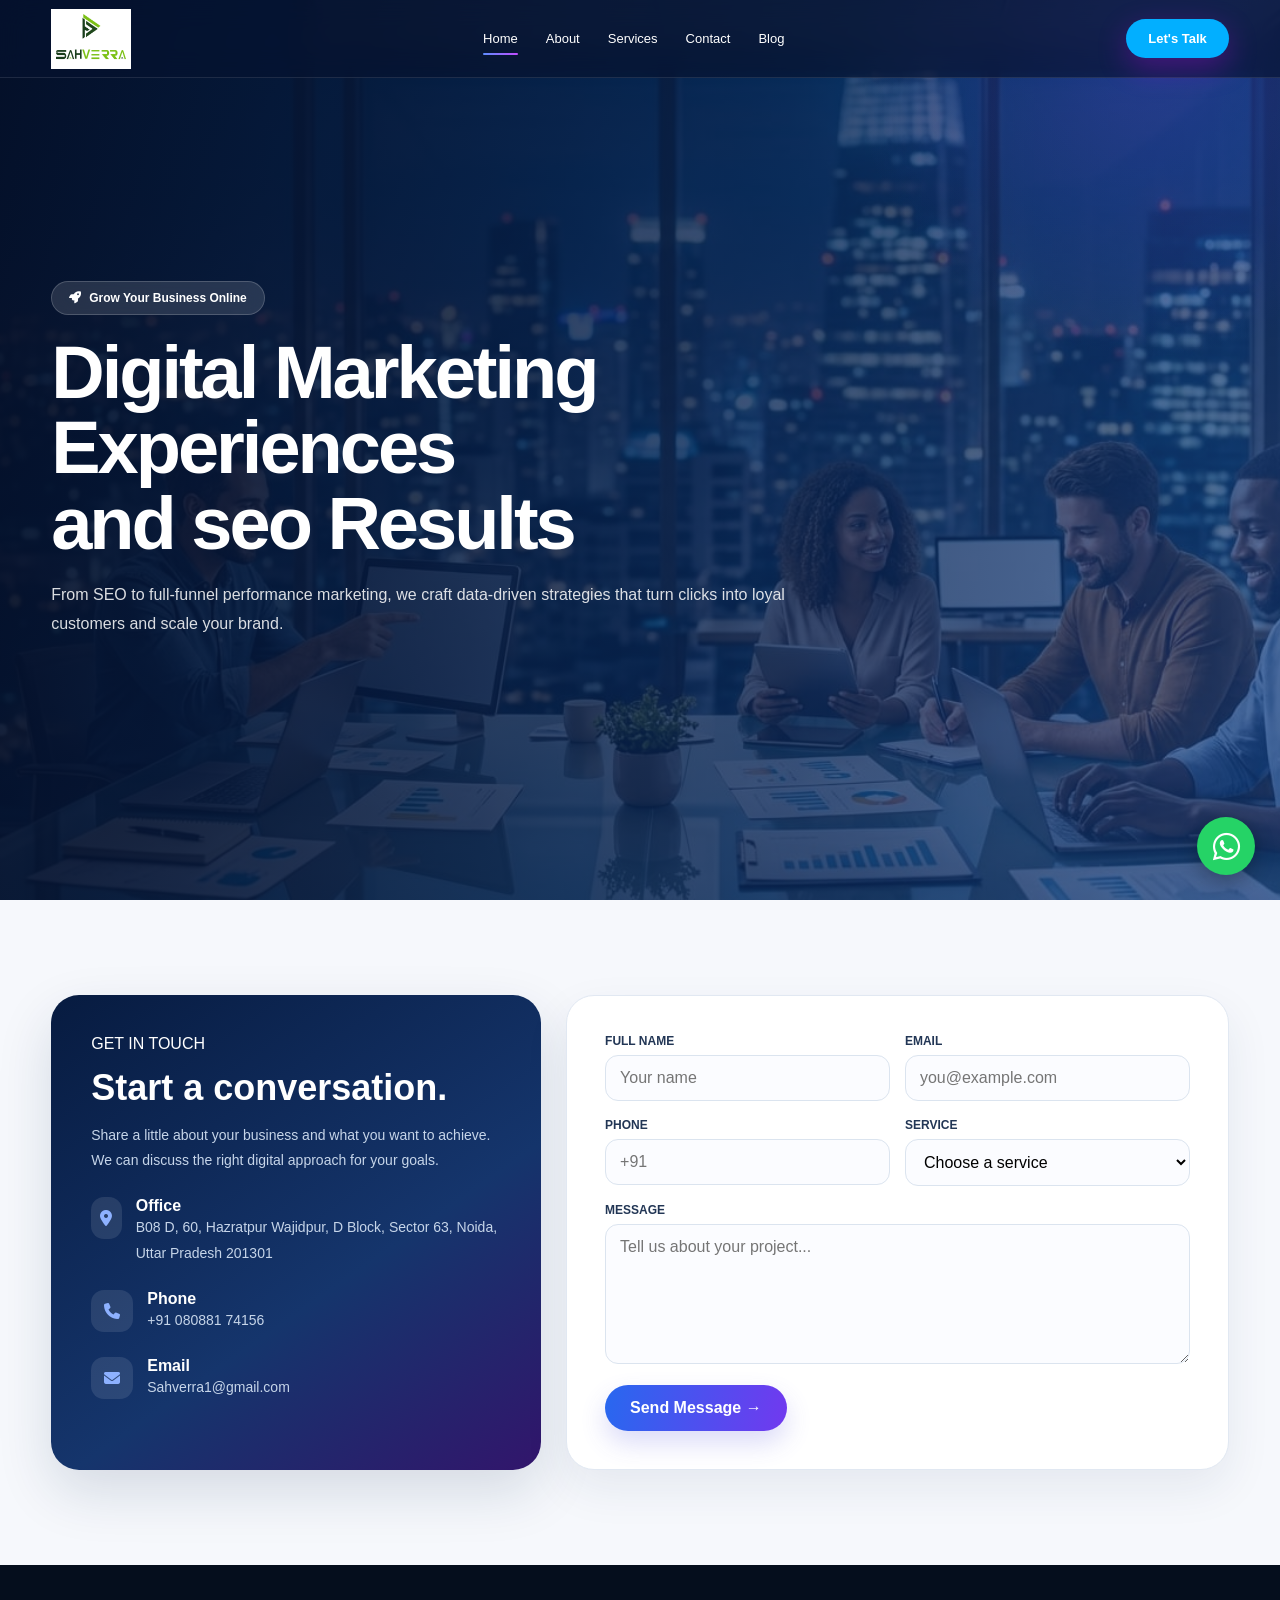
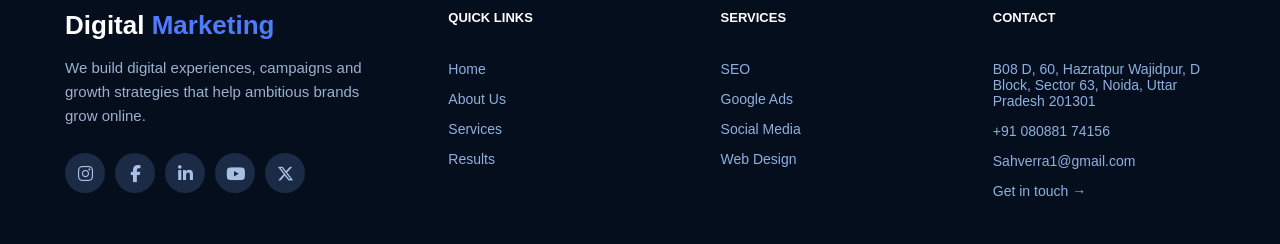
<file: contact-us.html>
<!DOCTYPE html>
 <html lang="en">
 <head>
    <meta charset="UTF-8">
    <meta name="viewport" content="width=device-width, initial-scale=1.0">
    <title>Digital Marketing Services</title>
    <link rel="stylesheet"
          href="https://cdnjs.cloudflare.com/ajax/libs/font-awesome/6.5.2/css/all.min.css">
      

<link rel="stylesheet" href="style.css">
   
 </head>


 <body>
   <header class="header">

    <div class="header-container">

        <!-- Logo -->
        <a href="#" class="logo">
            <img src="images/logo.png" alt="Digital Marketing Logo">
        </a>

        <!-- Navigation -->
        <nav class="navigation">

            <a href="index.html" class="active">Home</a>
            <a href="about.html">About</a>
            <a href="service.html">Services</a>
            <a href="contact.html">Contact</a>
            <a href="blog.html">Blog</a>
          

        </nav>

        <!-- CTA -->
        <a href="#" class="header-btn">
            Let's Talk
        </a>

        <!-- Mobile Menu -->
        <button class="menu-btn" aria-label="Open Menu">
            ☰
        </button>

    </div>

</header>

<div class="mobile-menu" id="mobileMenu" aria-hidden="true">
  <div class="mobile-menu-inner">
    <button class="mobile-close" type="button" aria-label="Close Menu">×</button>
    <a href="index.html">Home</a>
    <a href="about.html">About</a>
    <a href="service.html">Services</a>
    <a href="contact-us.html">Contact</a>
    <a href="#contact" class="mobile-cta">Let's Talk →</a>
  </div>
</div>
    
    <body>

 <section class="hero">

    <div class="hero-container">

        <div class="hero-content">

            <!-- Badge -->
            <div class="badge">
                <i class="fa-solid fa-rocket"></i>
                Grow Your Business Online
            </div>

            <!-- Heading -->
            <h1>
                 Digital Marketing<br>
                Experiences <br>
                and seo Results
            </h1>

            <!-- Description -->
            <p>
                From SEO to full-funnel performance marketing, we craft
                data-driven strategies that turn clicks into loyal customers
                and scale your brand.
            </p>

            <!-- Buttons -->
            <!-- <div class="hero-buttons">

                <a href="#" class="btn btn-primary">
                    Get Started
                    <i class="fa-solid fa-arrow-right"></i>
                </a>

                <a href="#" class="btn btn-secondary">
                    Explore Services
                </a>

            </div> -->

            <!-- Statistics -->


        </div>

    </div>

</section>


<section class="contact-page">
    <div class="container contact-grid">
<div class="contact-info">
    <span class="section-label">GET IN TOUCH</span>
    <h2>Start a conversation.</h2><p>Share a little about your business and what you want to achieve. We can discuss the right digital approach for your goals.</p>
<div class="contact-item">
    <i class="fa-solid fa-location-dot"></i>
    <div><strong>Office</strong>
        <p>B08 D, 60, Hazratpur Wajidpur, D Block, Sector 63, Noida, Uttar Pradesh 201301</p>
    </div>
</div>
<div class="contact-item">
    <i class="fa-solid fa-phone">

    </i><div><strong>Phone</strong>
        <p>+91 080881 74156</p>
    </div>
</div>
<div class="contact-item">
    <i class="fa-solid fa-envelope"></i>
    <div><strong>Email</strong>
        <p>Sahverra1@gmail.com</p>
    </div>
</div>
</div>
<form class="contact-form" onsubmit="event.preventDefault();alert('Thank you! Your message has been received.');">
<div class="form-row"><div class="field">
    <label>FULL NAME</label>
    <input type="text" placeholder="Your name" required></div>
    <div class="field">
        <label>EMAIL</label>
        <input type="email" placeholder="you@example.com" required></div>
    </div>
<div class="form-row">
    <div class="field">
        <label>PHONE</label>
        <input type="tel" placeholder="+91">
    </div>
    <div class="field">
        <label>SERVICE</label>
        <select>
            <option>Choose a service</option>
            <option>SEO</option>
            <option>Google Ads</option>
            <option>Social Media</option>
            <option>Website Design</option>
            <option>Branding</option>
        </select>
    </div>
</div>
<div class="field">
    <label>MESSAGE</label>
    <textarea placeholder="Tell us about your project..."></textarea>
</div>
<button class="submit-btn" type="submit">Send Message →</button>
</form>
</div>
</section>

<footer class="footer">

    <div class="footer-box">

        <!-- About -->
        <div class="footer-about">
            <h2>Digital <span>Marketing</span></h2>

            <p>
                We build digital experiences, campaigns and
                growth strategies that help ambitious brands
                grow online.
            </p>

            <!-- Social Icons -->
            <div class="social-icons">

                <a href="https://instagram.com/" target="_blank">
                    <i class="fab fa-instagram"></i>
                </a>

                <a href="https://facebook.com/" target="_blank">
                    <i class="fab fa-facebook-f"></i>
                </a>

                <a href="https://linkedin.com/" target="_blank">
                    <i class="fab fa-linkedin-in"></i>
                </a>

                <a href="#" target="_blank">
                    <i class="fab fa-youtube"></i>
                </a>

                <a href="#" target="_blank">
                    <i class="fab fa-x-twitter"></i>
                </a>

            </div>
        </div>


        <!-- Quick Links -->
        <div class="footer-links">
            <h3>QUICK LINKS</h3>

            <a href="index.html">Home</a>
            <a href="about.html">About Us</a>
            <a href="service.html">Services</a>
            <a href="results.html">Results</a>
        </div>


        <!-- Services -->
        <div class="footer-links">
            <h3>SERVICES</h3>

            <a href="service.html">SEO</a>
            <a href="service.html">Google Ads</a>
            <a href="service.html">Social Media</a>
            <a href="service.html">Web Design</a>
        </div>


        <!-- Contact -->
        <div class="footer-contact">
            <h3>CONTACT</h3>

            <p>B08 D, 60, Hazratpur Wajidpur, D Block, Sector 63, Noida, Uttar Pradesh 201301</p>
            <p>+91 080881 74156</p>
            <p>Sahverra1@gmail.com</p>

            <a href="contact-us.html">Get in touch →</a>
        </div>

    </div>

</footer>


<!-- Floating WhatsApp -->
<a 
  href="https://wa.me/919999999999?text=Hello%20I%20want%20to%20know%20more%20about%20your%20services."
  class="whatsapp-btn"
  target="_blank"
  rel="noopener"
>
    <i class="fab fa-whatsapp"></i>
</a>


<script>

</script>
</body>
</html>
</file>
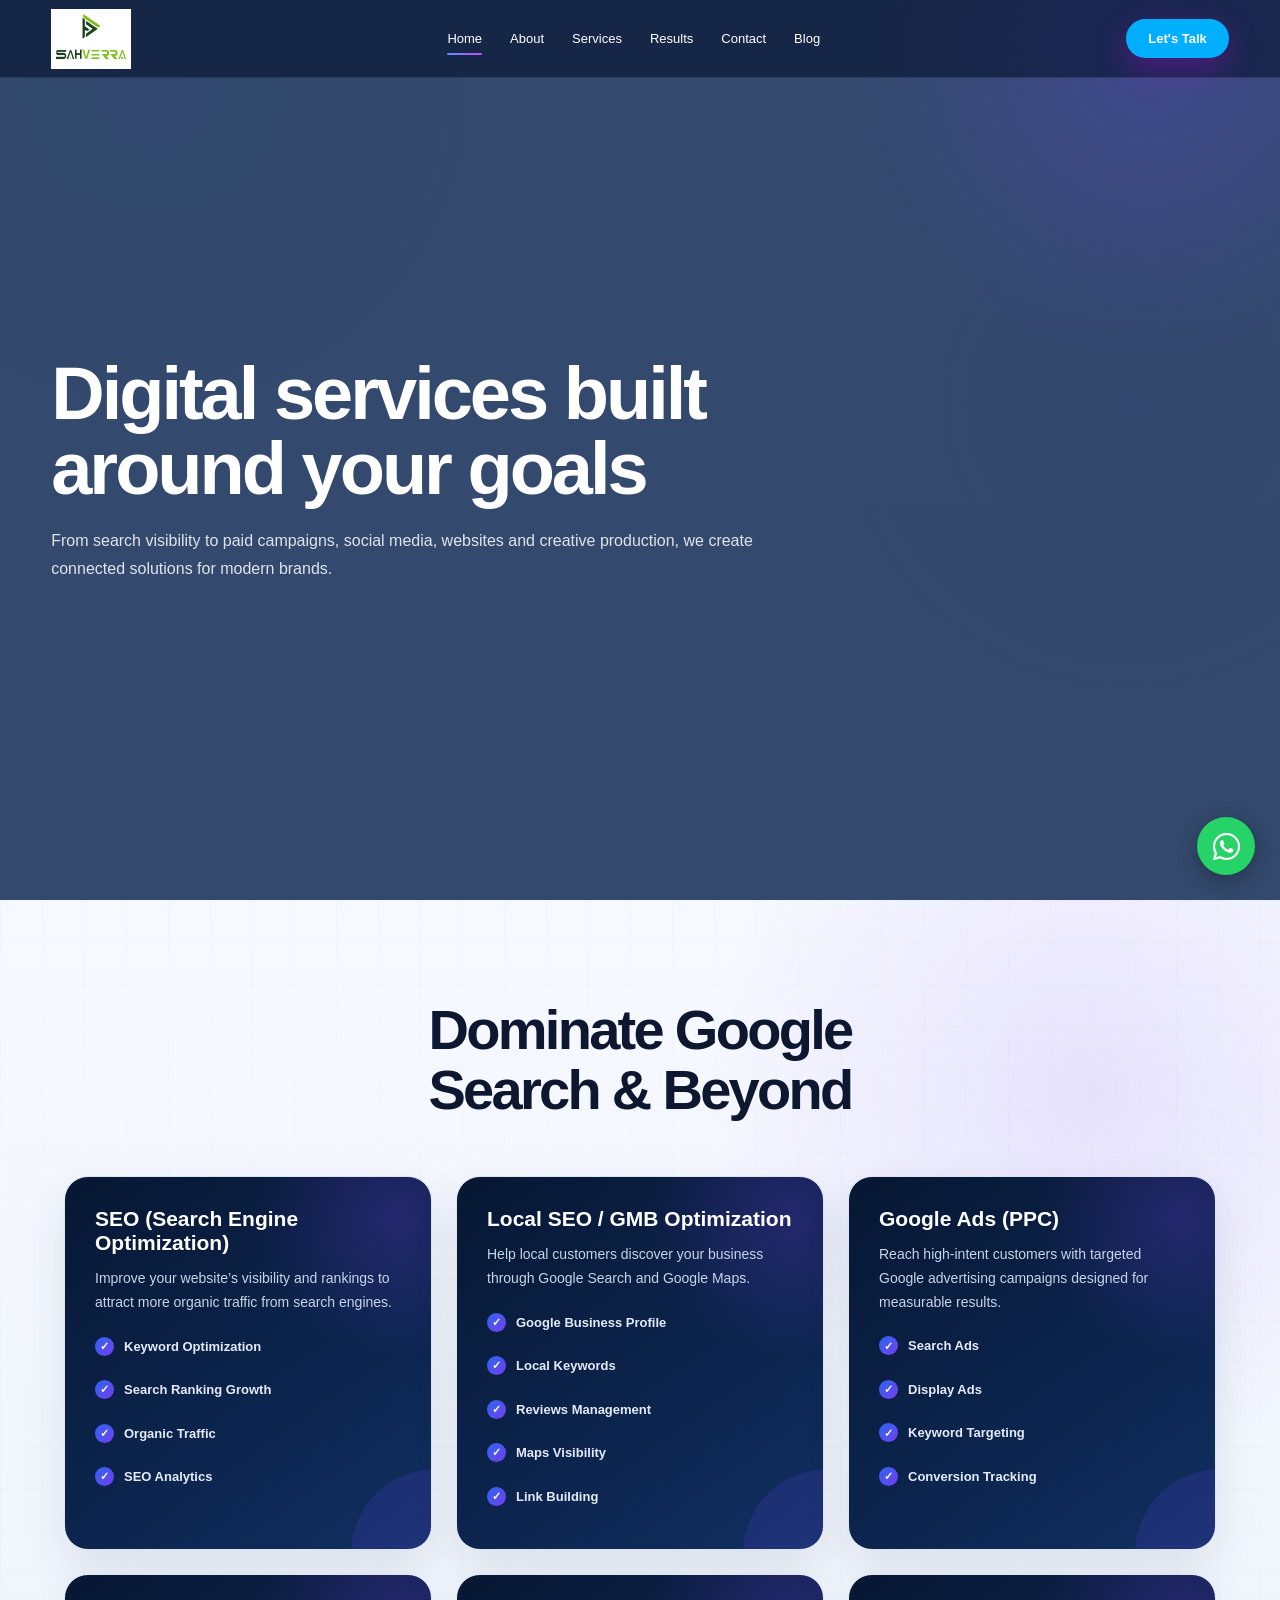
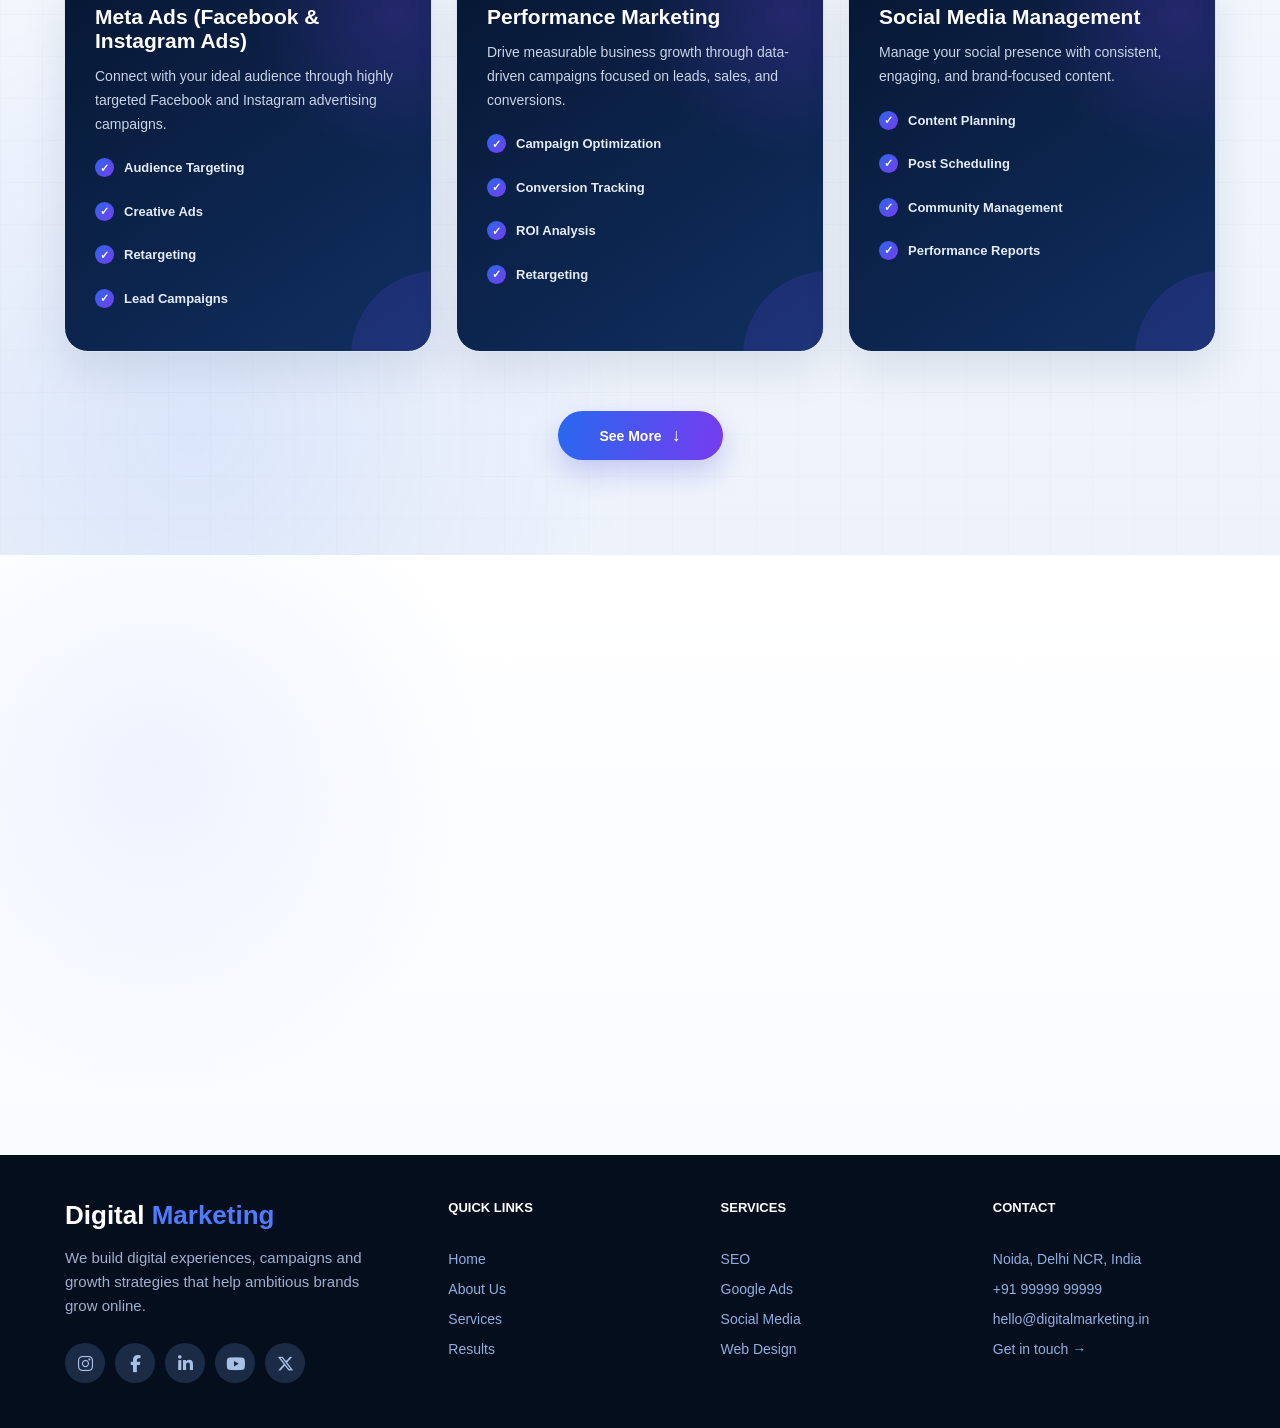
<file: service.html>
<!DOCTYPE html>
 <html lang="en">
 <head>
    <meta charset="UTF-8">
    <meta name="viewport" content="width=device-width, initial-scale=1.0">
    <title>Digital Marketing Services</title>
     <link rel="stylesheet"
          href="https://cdnjs.cloudflare.com/ajax/libs/font-awesome/6.5.2/css/all.min.css">

<link rel="stylesheet"href="style.css">
    <style>

.services-container{
    max-width:1200px;
    margin:auto;
}

.services h1{
    color:#0d1730;
    font-size:56px;
    line-height:1.08;
    letter-spacing:-2.7px;
    font-weight:800;
    text-align:center;
    margin-bottom:55px;
}

/* GRID */
.box-items{
    display:grid;
    grid-template-columns:repeat(3,1fr);
    gap:24px;
    margin-bottom:24px;
}

/* CARD */
.box-item{
    min-height:340px;
    padding:30px;
    border:1px solid #dce5f1;
    border-radius:24px;

    background:
        radial-gradient(circle at 90% 10%, rgba(123,63,242,.22), transparent 30%),
        linear-gradient(145deg,#071733,#102f61);

    color:#fff;
    box-shadow:0 18px 45px rgba(11,35,72,.10);

    position:relative;
    overflow:hidden;

    transition:
        transform .35s ease,
        box-shadow .35s ease,
        border-color .35s ease;
}

.box-item::before{
    content:"";
    position:absolute;
    width:170px;
    height:170px;
    right:-90px;
    bottom:-90px;
    border-radius:50%;
    background:rgba(108,77,255,.15);
    transition:.45s ease;
}

.box-item:hover{
    transform:translateY(-10px);
    box-shadow:0 25px 55px rgba(11,35,72,.20);
    border-color:#557bef;
}

.box-item:hover::before{
    transform:scale(1.35);
}

.box-item h2{
    position:relative;
    z-index:2;
    font-size:21px;
    margin-bottom:12px;
    color:#fff;
}

.box-item > p{
    position:relative;
    z-index:2;
    color:#c8d4e7;
    font-size:14px;
    line-height:1.7;
    margin-bottom:22px;
}

/* FEATURES */
.features{
    position:relative;
    z-index:2;
    list-style:none;
    padding:0;
    margin:0;
}

.features li{
    display:flex;
    align-items:flex-start;
    gap:10px;
    color:#e4ebf7;
    font-size:13px;
    line-height:1.5;
    margin-bottom:13px;
}

.check{
    width:19px;
    height:19px;
    min-width:19px;
    display:inline-flex;
    align-items:center;
    justify-content:center;
    border-radius:50%;
    background:linear-gradient(135deg,#2868ef,#783cf0);
    color:#fff;
    font-size:11px;
    font-weight:700;
}

/* HIDDEN CARDS */
.more-cards{
    max-height:0;
    opacity:0;
    overflow:hidden;
    margin:0;
    transform:translateY(-20px);

    transition:
        max-height .8s ease,
        opacity .5s ease,
        transform .6s ease,
        margin .6s ease;
}

.more-cards.show{
    max-height:1800px;
    opacity:1;
    transform:translateY(0);
    margin-bottom:24px;
}

/* BUTTON */
.see-more-wrap{
    display:flex;
    justify-content:center;
    margin-top:35px;
}

.see-more-btn{
    min-width:165px;
    padding:14px 22px;

    border:none;
    border-radius:50px;

    color:#fff;
    background:linear-gradient(100deg,#2868ef,#773cf0);

    font-size:14px;
    font-weight:700;
    cursor:pointer;

    box-shadow:0 12px 28px rgba(70,76,225,.25);

    display:inline-flex;
    align-items:center;
    justify-content:center;
    gap:10px;

    transition:
        transform .25s ease,
        box-shadow .25s ease;
}

.see-more-btn:hover{
    transform:translateY(-3px);
    box-shadow:0 17px 35px rgba(70,76,225,.32);
}

.arrow{
    font-size:18px;
    transition:transform .35s ease;
}

.see-more-btn.active .arrow{
    transform:rotate(180deg);
}


/* RESPONSIVE */
@media(max-width:950px){

    .services{
        padding:65px 4%;
    }

    .services h1{
        font-size:46px;
    }

    .box-items{
        grid-template-columns:repeat(2,1fr);
        gap:18px;
    }

    .box-item{
        min-height:320px;
        padding:25px;
    }
}


@media(max-width:650px){

    .services{
        padding:55px 18px;
    }

    .services h1{
        font-size:37px;
        letter-spacing:-1.5px;
        margin-bottom:35px;
    }

    .box-items{
        grid-template-columns:1fr;
        gap:18px;
    }

    .box-item{
        min-height:auto;
        padding:25px;
    }

    .box-item h2{
        font-size:19px;
    }

    .box-item > p{
        font-size:13px;
    }

    .features li{
        font-size:12px;
    }

    .see-more-btn{
        width:100%;
        max-width:280px;
    }
}
</style>

 </head>
 <body>
   <header class="header">

    <div class="header-container">

        <!-- Logo -->
        <a href="#" class="logo">
            <img src="images/logo.png" alt="Digital Marketing Logo">
        </a>

        <!-- Navigation -->
        <nav class="navigation">

            <a href="index.html" class="active">Home</a>
            <a href="about.html">About</a>
            <a href="service.html">Services</a>
            <a href="result.html">Results</a>
            <a href="contact-us.html">Contact</a>
            <a href="">Blog</a>
          

        </nav>

        <!-- CTA -->
        <a href="#" class="header-btn">
            Let's Talk
        </a>

        <!-- Mobile Menu -->
        <button class="menu-btn" aria-label="Open Menu">
            ☰
        </button>

    </div>

</header>

<div class="mobile-menu" id="mobileMenu" aria-hidden="true">
  <div class="mobile-menu-inner">
    <button class="mobile-close" type="button" aria-label="Close Menu">×</button>
    <a href="new.html">Home</a>
    <a href="about.html">About</a>
    <a href="service.html">Services</a>
    <a href="contact-us.html">Contact</a>
    <a href="#contact" class="mobile-cta">Let's Talk →</a>
  </div>
</div>

   
    <section class="hero" style="background-image: url(''); background-color: rgba(7,33,77,.82); ;">

    <div class="hero-container">

        <div class="hero-content">

            <!-- Badge -->
            

            <!-- Heading -->
            <h1>
                 Digital services built<br>
                
                around your goals
            </h1>

            <!-- Description -->
            <p>
                From search visibility to paid campaigns, social media, 
                websites and creative production, we create connected solutions for modern brands.
            </p>

            <!-- Buttons -->
            <!-- <div class="hero-buttons">

                <a href="#" class="btn btn-primary">
                    Get Started
                    <i class="fa-solid fa-arrow-right"></i>
                </a>

                <a href="#" class="btn btn-secondary">
                    Explore Services
                </a>

            </div> -->

            <!-- Statistics -->
            
            </div>

        </div>

    </div>
    </section>

<section class="services">
    <div class="services-container">

        <h1>Dominate Google<br>Search & Beyond</h1>

        <!-- FIRST 6 CARDS -->
        <div class="box-items">

            <article class="box-item">
                <h2>SEO (Search Engine Optimization)</h2>
                <p>Improve your website’s visibility and rankings to attract more organic traffic from search engines.</p>
                <ul class="features">
                    <li><span class="check">✓</span>Keyword Optimization</li>
                    <li><span class="check">✓</span>Search Ranking Growth</li>
                    <li><span class="check">✓</span>Organic Traffic</li>
                    <li><span class="check">✓</span>SEO Analytics</li>
                </ul>
            </article>

            <article class="box-item">
                <h2>Local SEO / GMB Optimization</h2>
                <p>Help local customers discover your business through Google Search and Google Maps.</p>
                <ul class="features">
                    <li><span class="check">✓</span>Google Business Profile</li>
                    <li><span class="check">✓</span>Local Keywords</li>
                    <li><span class="check">✓</span>Reviews Management</li>
                    <li><span class="check">✓</span>Maps Visibility</li>
                    <li><span class="check">✓</span>Link Building</li>
                </ul>
            </article>

            <article class="box-item">
                <h2>Google Ads (PPC)</h2>
                <p>Reach high-intent customers with targeted Google advertising campaigns designed for measurable results.</p>
                <ul class="features">
                    <li><span class="check">✓</span>Search Ads</li>
                    <li><span class="check">✓</span>Display Ads</li>
                    <li><span class="check">✓</span>Keyword Targeting</li>
                    <li><span class="check">✓</span>Conversion Tracking</li>
                </ul>
            </article>

            <article class="box-item">
                <h2>Meta Ads (Facebook & Instagram Ads)</h2>
                <p>Connect with your ideal audience through highly targeted Facebook and Instagram advertising campaigns.</p>
                <ul class="features">
                    <li><span class="check">✓</span>Audience Targeting</li>
                    <li><span class="check">✓</span>Creative Ads</li>
                    <li><span class="check">✓</span>Retargeting</li>
                    <li><span class="check">✓</span>Lead Campaigns</li>
                </ul>
            </article>

            <article class="box-item">
                <h2>Performance Marketing</h2>
                <p>Drive measurable business growth through data-driven campaigns focused on leads, sales, and conversions.</p>
                <ul class="features">
                    <li><span class="check">✓</span>Campaign Optimization</li>
                    <li><span class="check">✓</span>Conversion Tracking</li>
                    <li><span class="check">✓</span>ROI Analysis</li>
                    <li><span class="check">✓</span>Retargeting</li>
                </ul>
            </article>

            <article class="box-item">
                <h2>Social Media Management</h2>
                <p>Manage your social presence with consistent, engaging, and brand-focused content.</p>
                <ul class="features">
                    <li><span class="check">✓</span>Content Planning</li>
                    <li><span class="check">✓</span>Post Scheduling</li>
                    <li><span class="check">✓</span>Community Management</li>
                    <li><span class="check">✓</span>Performance Reports</li>
                </ul>
            </article>

        </div>


        <!-- HIDDEN 6 MORE CARDS -->
        <div class="box-items more-cards" id="moreCards">

            <article class="box-item">
                <h2>Content Marketing</h2>
                <p>Showcase products directly in Google search and connect high-intent shoppers with your store.</p>
                <ul class="features">
                    <li><span class="check">✓</span>Product feed optimization</li>
                    <li><span class="check">✓</span>Shopping campaign structure</li>
                    <li><span class="check">✓</span>ROAS-focused optimization</li>
                </ul>
            </article>

            <article class="box-item">
                <h2>Influencer Marketing</h2>
                <p>Partner with relevant influencers to introduce your brand to engaged and targeted audiences.</p>
                <ul class="features">
                    <li><span class="check">✓</span>Influencer Research</li>
                    <li><span class="check">✓</span>Campaign Planning</li>
                    <li><span class="check">✓</span>Creator Partnerships</li>
                    <li><span class="check">✓</span>Campaign Tracking</li>
                </ul>
            </article>

            <article class="box-item">
                <h2>Website Development</h2>
                <p>Develop fast, responsive, secure, and user-friendly websites built for modern businesses.</p>
                <ul class="features">
                    <li><span class="check">✓</span>Responsive Development</li>
                    <li><span class="check">✓</span>Clean Code</li>
                    <li><span class="check">✓</span>Fast Performance</li>
                    <li><span class="check">✓</span>SEO-Friendly Structure</li>
                </ul>
            </article>

            <article class="box-item">
                <h2>Website Design & Optimization</h2>
                <p>Design and optimize websites for better user experience, engagement, speed, and conversions.</p>
                <ul class="features">
                    <li><span class="check">✓</span>UI/UX Design</li>
                    <li><span class="check">✓</span>Mobile-Friendly Design</li>
                    <li><span class="check">✓</span>Speed Optimization</li>
                    <li><span class="check">✓</span>Conversion Optimization</li>
                </ul>
            </article>

            <article class="box-item">
                <h2>Video Production / Shoots</h2>
                <p>Transform raw footage into engaging, professional videos designed to capture attention.</p>
                <ul class="features">
                    <li><span class="check">✓</span>Professional Editing</li>
                    <li><span class="check">✓</span>Motion Graphics</li>
                    <li><span class="check">✓</span>Transitions & Effects</li>
                    <li><span class="check">✓</span>Audio Enhancement</li>
                </ul>
            </article>

            <article class="box-item">
                <h2>Reels & Short-Form Content</h2>
                <p>Create engaging short-form videos designed to increase reach, engagement, and social media growth.</p>
                <ul class="features">
                    <li><span class="check">✓</span>Instagram Reels</li>
                    <li><span class="check">✓</span>YouTube Shorts</li>
                    <li><span class="check">✓</span>Trend-Based Content</li>
                    <li><span class="check">✓</span>Viral-Style Creatives</li>
                </ul>
            </article>

        </div>


        <!-- SEE MORE BUTTON -->
        <div class="see-more-wrap">
            <button class="see-more-btn" id="seeMoreBtn">
                <span id="buttonText">See More</span>
                <span class="arrow" id="buttonArrow">↓</span>
            </button>
        </div>

    </div>
</section>

<section class="about-section">
    <div class="about-container">
        <div class="about-image">
        <img src="images/video.jpeg" alt="Digital marketing team working together">
    </div>
        <div class="about-content">
            <span class="badge">SAhVERRA Digital Marketing</span>
            <h1>Digital Marketing</h1>
            <p>In this modern and digital world, traditional billboards and newspaper ads are becoming obsolete. The new approach is related to spreading information about a company and its products on websites that use the Internet. Simply put, digital marketing refers to any marketing activity that falls under online marketing. And online marketing involves connecting an organization with a particular audience through an online environment. The Internet, in turn, is part of people’s everyday lives and allows them to spend a considerable amount of time there.
              SEO (Search Engine Optimization) – optimizing the site so that it appears in the search results when a user searches for keywords related to the company on search engines. 
            </p>
    
        </div>
    
    </div>
    
</section>
        


  

<!-- ================= MAIN FOOTER ================= -->

<footer class="footer">

    <div class="footer-box">

        <!-- About -->
        <div class="footer-about">
            <h2>Digital <span>Marketing</span></h2>

            <p>
                We build digital experiences, campaigns and
                growth strategies that help ambitious brands
                grow online.
            </p>

            <!-- Social Icons -->
            <div class="social-icons">

                <a href="https://instagram.com/" target="_blank">
                    <i class="fab fa-instagram"></i>
                </a>

                <a href="https://facebook.com/" target="_blank">
                    <i class="fab fa-facebook-f"></i>
                </a>

                <a href="https://linkedin.com/" target="_blank">
                    <i class="fab fa-linkedin-in"></i>
                </a>

                <a href="#" target="_blank">
                    <i class="fab fa-youtube"></i>
                </a>

                <a href="#" target="_blank">
                    <i class="fab fa-x-twitter"></i>
                </a>

            </div>
        </div>


        <!-- Quick Links -->
        <div class="footer-links">
            <h3>QUICK LINKS</h3>

            <a href="#">Home</a>
            <a href="#">About Us</a>
            <a href="#">Services</a>
            <a href="#">Results</a>
        </div>


        <!-- Services -->
        <div class="footer-links">
            <h3>SERVICES</h3>

            <a href="#">SEO</a>
            <a href="#">Google Ads</a>
            <a href="#">Social Media</a>
            <a href="#">Web Design</a>
        </div>


        <!-- Contact -->
        <div class="footer-contact">
            <h3>CONTACT</h3>

            <p>Noida, Delhi NCR, India</p>
            <p>+91 99999 99999</p>
            <p>hello@digitalmarketing.in</p>

            <a href="#">Get in touch →</a>
        </div>

    </div>

</footer>


<a 
  href="https://wa.me/919999999999?text=Hello%20I%20want%20to%20know%20more%20about%20your%20services."
  class="whatsapp-btn"
  target="_blank"
  rel="noopener"
>
    <i class="fab fa-whatsapp"></i>
</a>
<!-- ================= CHAT ================= -->



 </body>
 <script>
const seeMoreBtn = document.getElementById("seeMoreBtn");
const moreCards = document.getElementById("moreCards");
const buttonText = document.getElementById("buttonText");
const buttonArrow = document.getElementById("buttonArrow");

seeMoreBtn.addEventListener("click", () => {

    moreCards.classList.toggle("show");
    seeMoreBtn.classList.toggle("active");

    if (moreCards.classList.contains("show")) {

        buttonText.textContent = "See Less";
        buttonArrow.textContent = "↑";

    } else {

        buttonText.textContent = "See More";
        buttonArrow.textContent = "↓";

        document.querySelector(".services").scrollIntoView({
            behavior: "smooth",
            block: "start"
        });
    }
});
</script>
<script src="javascipt.js"></script>
</html>
</file>
<file: style.css>
/* @import url("https://fonts.googleapis.com/css2?family=Poppins:wght@300;400;500;600;700;800&display=swap");

:root{
  --navy:#071b40;
  --navy-2:#0b2858;
  --blue:#2767f4;
  --purple:#7b3ff2;
  --cyan:#35b9ff;
  --ink:#0e1a35;
  --muted:#637b9c;
  --line:#dce6f3;
  --soft:#f5f8ff;
  --white:#fff;
  --shadow:0 22px 55px rgba(11,39,79,.09);
  --radius:24px;
} */

*{margin:0;padding:0;box-sizing:border-box}
html{scroll-behavior:smooth}
body{
  font-family:"Poppins",Arial,sans-serif;
  background:#fff;
  color:var(--ink);
  overflow-x:hidden;
}
body.menu-open{overflow:hidden}
a{color:inherit}
img{max-width:100%}
button,input,select,textarea{font:inherit}

body::before{
  content:"";
  position:fixed;
  inset:0;
  pointer-events:none;
  z-index:-1;
  background:
    radial-gradient(circle at 12% 10%, rgba(50,105,255,.06), transparent 25%),
    radial-gradient(circle at 88% 45%, rgba(124,63,242,.05), transparent 26%);
}

/* ---------- COMMON ---------- */
.container,.header-container,.hero-container,.about-container,.process-container,.faq-container{
  width:min(1180px,92%);
  margin-inline:auto;
}
.btn,.cta,.header-btn,.visits-btn{
  transition:transform .25s ease,box-shadow .25s ease,background .25s ease;
}
.btn:hover,.cta:hover,.header-btn:hover,.visits-btn:hover{
  transform:translateY(-3px);
}
.reveal{
  opacity:0;
  transform:translateY(28px);
  transition:opacity .75s ease,transform .75s ease;
}
.reveal.show{opacity:1;transform:none}

/* ---------- HEADER ---------- */
.header{
  position:absolute;
  inset:0 0 auto;
  height:78px;
  z-index:1000;
  color:#fff;
  background:rgba(5,18,47,.62);
  backdrop-filter:blur(14px);
  border-bottom:1px solid rgba(255,255,255,.10);
}
.header-container{
  height:100%;
  display:flex;
  align-items:center;
  justify-content:space-between;
  gap:28px;
}
.logo{
  display:flex;
  align-items:center;
  text-decoration:none;
  font-size:22px;
  font-weight:800;
  letter-spacing:-.8px;
 
}
.logo img{
  padding:5px;
  width:80px;
  height:60px;
  background-color:#fff;
  margin-right:10px;
}
.navigation{
  display:flex;
  align-items:center;
  gap:28px;
}
.navigation a{
  color:#fff;
  text-decoration:none;
  font-size:13px;
  font-weight:500;
  position:relative;
  padding:10px 0;
}
.navigation a::after{
  content:"";
  position:absolute;
  left:0;
  bottom:1px;
  width:0;
  height:2px;
  border-radius:5px;
  background:linear-gradient(90deg,#5d8eff,#c14cff);
  transition:width .25s ease;
}
.navigation a:hover::after,.navigation a.active::after{width:100%}
.header-btn{
  text-decoration:none;
  color:#fff;
  font-size:13px;
  font-weight:700;
  padding:12px 22px;
  border-radius:50px;
  background:rgb(2, 175, 255);
  box-shadow:0 10px 30px rgba(212, 0, 255, 0.28);
}
.header-btn:hover{
  background-color: #fced23;

}
.menu-btn{
  display:none;
  border:1px solid rgba(255,255,255,.2);
  background:rgba(255,255,255,.08);
  color:#fff;
  border-radius:12px;
  width:42px;height:42px;
  cursor:pointer;
}
.mobile-menu{
  position:fixed;
  inset:0;
  background:rgba(3,13,31,.78);
  backdrop-filter:blur(10px);
  opacity:0;
  visibility:hidden;
  transition:.3s ease;
  z-index:2000;
}
.mobile-menu.open{opacity:1;visibility:visible}
.mobile-menu-inner{
  position:absolute;
  top:16px;right:16px;bottom:16px;
  width:min(340px,calc(100% - 32px));
  border-radius:25px;
  padding:70px 26px 28px;
  background:linear-gradient(160deg,#0b2550,#11153f 55%,#27125c);
  box-shadow:0 30px 80px rgba(0,0,0,.35);
  display:flex;
  flex-direction:column;
  gap:7px;
}
.mobile-menu-inner>a:not(.mobile-cta){
  padding:15px 10px;
  color:#fff;
  text-decoration:none;
  border-radius:12px;
}

.mobile-close{
  position:absolute;
  top:18px;
  right:18px;
  width:40px;
  height:40px;
  border:0;
  border-radius:50%;
  color:#fff;background:rgba(255,255,255,.08);
  font-size:26px;
  cursor:pointer;
}
.mobile-cta{
  margin-top:10px;
  padding:14px 18px;
  text-align:center;
  color:#fff;
  background:rgb(255, 198, 11);
  border-radius:14px;
  text-decoration:none;
  font-weight:700;
}
.mobile-cta{
  background-color: #ff8800;
}
.mobile-cta :hover{
  background-color: #ac9f29;
}
/* ---------- HERO ---------- */
.hero{
  min-height:100vh;
  position:relative;
  display:flex;
  align-items:center;
  overflow:hidden;
  isolation:isolate;
  background:
    linear-gradient(100deg,rgba(4,15,40,.96),rgba(7,33,77,.82) 48%,rgba(21,64,133,.68)),
    url("images/banner.jpeg") center/cover no-repeat;
}
.hero::after{
  content:"";
  position:absolute;
  width:620px;height:620px;
  right:-180px;top:-250px;
  border-radius:50%;
  background:radial-gradient(circle,rgba(112,74,255,.22),transparent 68%);
  z-index:-1;
  animation:floatOrb 9s ease-in-out infinite;
}
.hero-container{padding:120px 0 70px}
.hero-content{max-width:860px}
.badge{
  display:inline-flex;
  align-items:center;
  gap:8px;
  padding:9px 17px;
  border-radius:50px;
  background:rgba(255,255,255,.13);
  color:#fff;
  border:1px solid rgba(255,255,255,.18);
  backdrop-filter:blur(10px);
  font-size:12px;
  font-weight:600;
}
.hero h1{
  margin:20px 0 20px;
  max-width:820px;
  color:#fff;
  font-size:clamp(44px,6vw,74px);
  line-height:1.02;
  letter-spacing:-3px;
  font-weight:800;
}
.hero h1 span{
  color:transparent;
  background:linear-gradient(90deg,#507aff,#c456ff);
  -webkit-background-clip:text;
  background-clip:text;
}
.hero p{
  max-width:760px;
  color:rgba(255,255,255,.85);
  font-size:16px;
  line-height:1.8;
  margin-bottom:30px;
}
.stats{
  display:grid;
  grid-template-columns:repeat(4,1fr);
  gap:14px;
  max-width:780px;
}
.stat-card{
  padding:18px 12px;
  border:1px solid rgba(255,255,255,.18);
  border-radius:18px;
  background:rgba(255,255,255,.11);
  backdrop-filter:blur(12px);
  text-align:center;
  transition:.3s ease;
}
.stat-card:hover{
  transform:translateY(-6px);
  background:rgba(255,255,255,.16);
}
.stat-card h2{font-size:29px;line-height:1;color:#fff;margin-bottom:6px}
.stat-card span{font-size:10px;color:#d5e1f3;font-weight:600;letter-spacing:.7px}

/* ---------- ABOUT ---------- */
.about-section{
  position:relative;
  padding:95px 0;
  background:
    radial-gradient(circle at 12% 35%,rgba(45,103,244,.07),transparent 28%),
    linear-gradient(180deg,#fff,#f9fbff);
}
.about-container{
  display:grid;
  grid-template-columns:1fr 1fr;
  gap:65px;
  align-items:center;
}
.about-content{max-width:600px}
.about-section .badge{
  color:var(--blue);
  background:#eef4ff;
  border:1px solid #dbe7ff;
}
.about-content h1{
  margin:15px 0;
  color:var(--ink);
  font-size:clamp(38px,4vw,55px);
  line-height:1.08;
  letter-spacing:-2.2px;
}
.about-content p{
  color:var(--muted);
  font-size:15px;
  line-height:1.8;
  margin-bottom:22px;
  text-align: justify;
}
.features{
  list-style:none;
  display:grid;
  gap:11px;
  margin-bottom:28px;
}
.features li{
  display:flex;
  align-items:center;
  gap:10px;
  color:#ff9102d3;
  font-size:14px;
  font-weight:600;
}
.check{
  width:20px;height:20px;min-width:20px;
  display:grid;place-items:center;
  color:#fff;background:linear-gradient(135deg,#2868ef, #00ffe7);
  border-radius:50%;
  font-size:11px;
}
.cta{
  display:inline-flex;
  padding:13px 24px;
  border-radius:50px;
  background:linear-gradient(100deg,#2868ef,#7139ef);
  color:#fff;
  font-size:14px;
  font-weight:700;
  text-decoration:none;
  box-shadow:0 12px 26px rgba(73,75,220,.22);
}
.about-image{
  position:relative;
  height:410px;
  overflow:hidden;
  border-radius:28px;
  box-shadow:var(--shadow);
}
.about-image::after{
  content:"";
  position:absolute;
  inset:0;
  background:linear-gradient(135deg,rgba(51,99,245,.06),transparent 45%,rgba(126,61,239,.12));
  pointer-events:none;
}
.about-image img{
  width:100%;height:100%;
  object-fit:cover;
  transition:transform .7s ease;
}
.about-image:hover img{transform:scale(1.05)}

/* ---------- SERVICES ---------- */
.services{
  position:relative;
  padding:95px 5%;
  background:
    radial-gradient(circle at 85% 15%,rgba(126,63,242,.12),transparent 25%),
    radial-gradient(circle at 15% 90%,rgba(44,103,242,.10),transparent 28%),
    linear-gradient(180deg,#f6f9ff,#eef3fb);
}
.services::before{
  content:"";
  position:absolute;inset:0;pointer-events:none;
  opacity:.35;
  background-image:linear-gradient(rgba(91,117,154,.07) 1px,transparent 1px),linear-gradient(90deg,rgba(91,117,154,.07) 1px,transparent 1px);
  background-size:42px 42px;
}
.services-container{
  width:min(1200px,100%);
  margin:auto;
  position:relative;
}
.services h1{
  color:var(--ink);
  text-align:center;
  font-size:clamp(38px,5vw,58px);
  line-height:1.05;
  letter-spacing:-2.6px;
  margin:5px 0 48px;
}
.box-items{
  display:grid;
  grid-template-columns:repeat(3,1fr);
  gap:22px;
  margin:0 0 22px;
}
.box-item{
  min-height:300px;
  padding:30px;
  border:1px solid rgba(255,255,255,.12);
  border-radius:24px;
  color:#fff;
  background:
    radial-gradient(circle at 80% 20%,rgba(115,72,246,.32),transparent 38%),
    linear-gradient(145deg,#061a3f,#102b5c);
  box-shadow:0 18px 40px rgba(13,38,73,.10);
  transition:.35s ease;
  position:relative;
  overflow:hidden;
}
.box-item::before{
  content:"";
  position:absolute;
  width:180px;height:180px;
  right:-90px;bottom:-90px;
  border-radius:50%;
  background:rgba(91,124,255,.17);
  transition:.45s ease;
}
.box-item:hover{
  transform:translateY(-10px);
  box-shadow:0 28px 55px rgba(13,38,73,.18);
}
.box-item:hover::before{transform:scale(1.35)}
.box-item h2{font-size:21px;color:#ffc401;margin-bottom:11px;position:relative}
.box-item p{font-size:14px;line-height:1.75;color:#c3d0e5;position:relative;max-width:330px}
.learn{
  display:inline-block;
  margin-top:16px;
  color:#9bbcff;
  font-size:13px;
  font-weight:700;
  text-decoration:none;
  position:relative;
}
.learn span{font-size:20px;vertical-align:-2px;margin-left:4px}

/* ---------- PROCESS ---------- */
.process-section{
  padding:95px 5%;
  background:
    radial-gradient(circle at 85% 30%,rgba(45,103,244,.08),transparent 24%),
    #fff;
}
.process-container{
  display:grid;
  grid-template-columns:1fr 1fr;
  gap:65px;
  align-items:center;
}
.process-image{
  height:480px;
  border-radius:28px;
  overflow:hidden;
  box-shadow:var(--shadow);
}
.process-image img{
  width:100%;height:100%;
  object-fit:cover;
  filter:grayscale(100%);
  transition:transform .65s ease,filter .45s ease;
}
.process-image:hover img{transform:scale(1.04);filter:grayscale(65%)}
.process-content h1{
  font-size:clamp(38px,4vw,55px);
  line-height:1.08;
  letter-spacing:-2px;
  margin:0 0 15px;
  color:var(--ink);
}
.intro{
  max-width:560px;
  color:var(--muted);
  font-size:15px;
  line-height:1.8;
  margin-bottom:32px;
}
.steps{position:relative;display:grid;gap:22px}
.steps::before{
  content:"";
  position:absolute;
  left:29px;top:30px;bottom:30px;
  width:2px;background:#dce7ff;
}
.step{
  position:relative;
  display:grid;
  grid-template-columns:60px 1fr;
  gap:18px;
}
.step-number{
  width:58px;height:58px;
  display:grid;place-items:center;
  border-radius:50%;
  background:#fff;
  border:7px solid #f0f4ff;
  box-shadow:0 10px 28px rgba(52,112,224,.14);
  color:#2868ee;
  font-size:14px;
  font-weight:800;
  z-index:2;
}
.step-info h2{font-size:18px;margin:3px 0 5px}
.step-info p{font-size:14px;line-height:1.65;color:var(--muted)}

/* ---------- AI VISIBILITY ---------- */
.visit{
  position:relative;
  padding:90px 5%;
  text-align:center;
  color:#fff;
  overflow:hidden;
  background:
    radial-gradient(circle at 15% 20%,rgba(57,102,255,.24),transparent 25%),
    radial-gradient(circle at 85% 30%,rgba(166,72,255,.20),transparent 25%),
    linear-gradient(145deg,#080c1d,#120d24 55%,#090d19);
}
.visit::before,.visit::after{
  content:"";
  position:absolute;border-radius:50%;
  filter:blur(2px);pointer-events:none;
}
.visit::before{
  width:300px;height:300px;left:-100px;bottom:-140px;
  background:rgba(65,95,255,.12);
}
.visit::after{
  width:270px;height:270px;right:-90px;top:-100px;
  background:rgba(190,64,255,.10);
}
.eyebrow{
  color:#7b6aff;
  font-size:11px;
  font-weight:800;
  letter-spacing:1.7px;
  margin-bottom:18px;
  position:relative;
}
.visit h1{
  color:#fff;
  font-size:clamp(38px,5vw,58px);
  line-height:1.06;
  letter-spacing:-2px;
  margin-bottom:42px;
}
.visits{
  width:min(1150px,100%);
  margin:auto;
  display:grid;
  grid-template-columns:repeat(3,1fr);
  gap:20px;
  text-align:left;
  position:relative;
}
.visits-card{
  min-height:300px;
  padding:32px 26px;
  border:1px solid rgba(255,255,255,.13);
  border-radius:22px;
  background:linear-gradient(145deg,rgba(255,255,255,.07),rgba(255,255,255,.025));
  backdrop-filter:blur(12px);
  box-shadow:inset 0 1px rgba(255,255,255,.05);
  transition:.35s ease;
}
.visits-card:hover{transform:translateY(-8px);background:linear-gradient(145deg,rgba(255,255,255,.11),rgba(255,255,255,.04))}
.visits-card h2{font-size:20px;color:#fff;margin-bottom:15px}
.visits-card p{font-size:14px;line-height:1.75;color:#b6c0d3;margin-bottom:25px}
.visits-btn{
  display:inline-flex;
  align-items:center;
  gap:10px;
  padding:11px 18px;
  border-radius:50px;
  color:#fff;
  text-decoration:none;
  font-size:13px;
  font-weight:700;
}
.blue{background:#2b62f5}.purple{background:#7843ee}.pink{background:linear-gradient(90deg,#7040ee,#d24da8)}

/* ---------- FAQ ---------- */
 .faq-section {
    max-width: 1100px;
    margin: auto;
    padding: 70px 20px;
}

/* TITLE */
.faq-title {
    font-size: clamp(34px, 4vw, 48px);
    line-height: 1.1;
    letter-spacing: -1.5px;
    margin: 0 0 12px;
    color: #18304f;
}

.faq-subtitle {
    font-size: 15px;
    color: #667085;
    line-height: 1.7;
    max-width: 700px;
    margin-bottom: 35px;
}


/* MAIN GRID */
.faq-content {
    display: grid;
    grid-template-columns: 38% 62%;
    gap: 28px;
    align-items: start;
}


/* LEFT CARD */
.faq-info {
    padding: 32px;
    min-height: 290px;
    border-radius: 24px;

    background:
        radial-gradient(
            circle at 85% 15%,
            rgba(108, 70, 239, .13),
            transparent 33%
        ),
        linear-gradient(145deg, #f4f7ff, #eef3ff);

    border: 1px solid #dce7f6;
    box-shadow: 0 14px 35px rgba(17, 49, 91, .06);
}

.faq-info h2 {
    font-size: 27px;
    line-height: 1.2;
    color: #18304f;
    margin: 0 0 15px;
}

.faq-info p {
    font-size: 14px;
    line-height: 1.7;
    color: #667085;
    margin: 0;
}


/* FAQ LIST */
.faq-list {
    display: grid;
    gap: 12px;
}


/* FAQ ITEM */
.faq-item {
    border: 1px solid #e1e7f0;
    border-radius: 16px;
    background: #fff;
    overflow: hidden;
    transition: .3s ease;

    box-shadow: 0 5px 20px rgba(20, 40, 90, .04);
}

.faq-item:hover {
    border-color: #cbd9ee;
    box-shadow: 0 9px 25px rgba(28, 68, 116, .08);
}


/* QUESTION */
.faq-question {
    display: flex;
    justify-content: space-between;
    align-items: center;
    gap: 15px;

    padding: 20px;

    color: #18304f;
    font-size: 15px;
    font-weight: 700;

    cursor: pointer;
    list-style: none;
}


/* Remove default arrow */
.faq-question::-webkit-details-marker {
    display: none;
}


/* PLUS */
.faq-question b {
    flex-shrink: 0;

    width: 30px;
    height: 30px;

    display: grid;
    place-items: center;

    border-radius: 50%;

    background: #eef3ff;
    color: #713ff2;

    font-size: 21px;
    font-weight: 400;

    transition: .3s ease;
}


/* ANSWER */
.faq-answer {
    padding: 0 20px 20px;

    color: #667085;
    font-size: 14px;
    line-height: 1.7;

    animation: faqOpen .3s ease;
}


/* OPEN STATE */
.faq-item[open] {
    border-color: #cbdcff;
    box-shadow: 0 10px 28px rgba(32, 71, 120, .08);
}

.faq-item[open] .faq-question {
    color: #713ff2;
}

.faq-item[open] .faq-question b {
    transform: rotate(45deg);
    background: #713ff2;
    color: #fff;
}


/* Animation */
@keyframes faqOpen {
    from {
        opacity: 0;
        transform: translateY(-5px);
    }

    to {
        opacity: 1;
        transform: translateY(0);
    }
}


/* MOBILE */
@media (max-width: 768px) {

    .faq-section {
        padding: 50px 15px;
    }

    .faq-content {
        grid-template-columns: 1fr;
        gap: 20px;
    }

    .faq-info {
        min-height: auto;
        padding: 25px;
    }

    .faq-title {
        font-size: 36px;
    }

    .faq-question {
        padding: 17px;
        font-size: 14px;
    }

    .faq-answer {
        padding: 0 17px 17px;
        font-size: 13px;
    }

}
/* ---------- SLIDER ---------- */
.sliders{
    width:100%;
    padding:60px 20px;
    overflow:hidden;
}

.slider{
    max-width:1250px;
    margin:auto;
    overflow:hidden;
    border-color:#ff0000;
}

.slider-track{
    display:flex;
    gap:25px;
    width:max-content;
    animation:slide 20s linear infinite;
}

/* CARD */
.card{
    position:relative;
    width:300px;
    flex-shrink:0;
    background:#fff;
    overflow:hidden;
    box-shadow:10px 10px 25px rgba(255, 0, 0, 0.12);
    transition:.4s;
    
}

/* IMAGE */
.card-image{
    width:100%;
    height:220px;
    overflow:hidden;
}

.card-image img{
    width:100%;
    height:100%;
    object-fit:cover;
    display:block;
    transition:.5s;
}

/* TEXT */
.card-content{
    padding:22px;
}

.card-content h2{
    font-size:22px;
    color:#101828;
    margin-bottom:10px;
}

.card-content p{
    color:#000000;
    font-size:14px;
    line-height:1.6;
}

/* TOP RIGHT BORDER */
.card::before{
    content:"";
    position:absolute;
    top:0;
    right:0;
    width:55px;
    height:55px;
    border-top:3px solid transparent;
    border-right:3px solid transparent;
    border-radius:0 20px 0 0;
    transition:.4s;
    z-index:5;
}

/* HOVER */
.card:hover{
    transform:translateY(-8px);
    box-shadow:15px 15px 35px rgba(0,0,0,.20);
}

.card:hover::before{
    width:80px;
    height:80px;
    border-color:#ff0000;
}

.card:hover img{
    transform:scale(1.08);
}

/* AUTOMATIC SLIDE */
@keyframes slide{
    0%{
        transform:translateX(0);
    }

    100%{
        transform:translateX(-50%);
    }
}

/* PAUSE ON HOVER */
.slider:hover .slider-track{
    animation-play-state:paused;
}

/* MOBILE */
@media(max-width:600px){

    .sliders{
        padding:40px 15px;
    }

    .card{
        width:270px;
    }

    .card-image{
        height:200px;
    }

    .card-content h2{
        font-size:20px;
    }
}
/* ---------- CONTACT CTA ---------- */

/* ---------- FOOTER ---------- */
.footer {
    background: #050e1d;
    padding: 45px 5%;
    color: white;
}

.footer-box {
    max-width: 1150px;
    margin: auto;
    display: grid;
    grid-template-columns: 1.5fr 1fr 1fr 1fr;
    gap: 50px;
}

/* Logo */
.footer-about h2 {
    font-size: 26px;
    margin-bottom: 15px;
}

.footer-about h2 span {
    color: #4f7cff;
}

.footer-about p {
    color: #9db0ce;
    font-size: 15px;
    line-height: 1.6;
    max-width: 320px;
}

/* Social Icons */
.social-icons {
    display: flex;
    gap: 10px;
    margin-top: 25px;
}

.social-icons a {
    width: 40px;
    height: 40px;
    background: #1b2b45;
    border-radius: 50%;
    display: flex;
    justify-content: center;
    align-items: center;
    color: #a9c0e5;
    text-decoration: none;
    font-size: 17px;
    transition: 0.3s;
}

.social-icons a:hover {
    background: #4f7cff;
    color: white;
    transform: translateY(-4px);
}

/* Headings */
.footer h3 {
    font-size: 13px;
    margin-bottom: 22px;
    color: white;
}

/* Links */
.footer-links {
    display: flex;
    flex-direction: column;
    gap: 14px;
}

.footer-links a,
.footer-contact a {
    color: #8fb0df;
    text-decoration: none;
    font-size: 14px;
    transition: 0.3s;
}

.footer-links a:hover,
.footer-contact a:hover {
    color: #4f7cff;
    padding-left: 4px;
}

/* Contact */
.footer-contact {
    display: flex;
    flex-direction: column;
    gap: 14px;
}

.footer-contact p {
    color: #8fb0df;
    font-size: 14px;
}


/* WhatsApp Floating Button */
.whatsapp-btn {
    position: fixed;
    right: 25px;
    bottom: 25px;

    width: 58px;
    height: 58px;

    background: #25D366;
    color: white;

    border-radius: 50%;

    display: flex;
    justify-content: center;
    align-items: center;

    font-size: 31px;
    text-decoration: none;

    box-shadow: 0 5px 20px rgba(0, 0, 0, 0.3);

    z-index: 9999;

    transition: 0.3s;
}

.whatsapp-btn:hover {
    transform: scale(1.12);
    box-shadow: 0 8px 25px rgba(37, 211, 102, 0.5);
}


/* Mobile */
@media (max-width: 768px) {

    .footer-box {
        grid-template-columns: 1fr 1fr;
        gap: 35px;
    }

}

@media (max-width: 500px) {

    .footer-box {
        grid-template-columns: 1fr;
        gap: 30px;
    }

    .footer {
        padding: 40px 25px;
    }

    .whatsapp-btn {
    position: fixed;
    right: 25px;
    bottom: 25px;
    width: 58px;
    height: 58px;
    background: #25D366;
    color: #fff;
    border-radius: 50%;
    display: flex;
    align-items: center;
    justify-content: center;
    text-decoration: none;
    font-size: 32px;
    z-index: 9999;
    box-shadow: 0 5px 20px rgba(0,0,0,0.3);
    transition: 0.3s;
}

.whatsapp-btn:hover {
    transform: scale(1.1);
}
}

/* contact form :start */
.contact-page{padding:95px 0;background:#f6f8fc}
.contact-grid{
    display:grid;
    grid-template-columns:.85fr 1.15fr;
    gap:25px;}

.contact-info{
    padding:40px;
    border-radius:28px;
    color:#fff;
    background:linear-gradient(145deg,#071b40,#15356c 60%,#32156c);
    box-shadow:0 22px 55px rgba(11,39,79,.14)}
.contact-info h2{
    font-size:36px;
    margin:14px 0}
    .contact-info p{
        color:#c6d5e9;
        line-height:1.8;
        font-size:14px}
.contact-item{
    display:flex;
    gap:14px;
    align-items:flex-start;
    margin-top:24px}
    .contact-item i{
        width:42px;
        height:42px;
        border-radius:13px;
        background:rgba(255,255,255,.1);
        display:grid;
        place-items:center;
        color:#8db1ff}
.contact-form{
    background:#fff;
    padding:38px;
    border-radius:28px;
    box-shadow:0 18px 45px rgba(20,50,90,.08);
    border:1px solid #e1e8f2}
.form-row{
    display:grid;
    grid-template-columns:1fr 1fr;gap:15px}
.field{margin-bottom:17px}
.field label{display:block;
        font-size:12px;
        font-weight:700;
        margin-bottom:7px;
        color:#223655}
.field input,.field textarea,.field select{
    width:100%;
    border:1px solid #dbe4ef;
    border-radius:13px;
    padding:13px 14px;
    outline:none;
    background:#fbfcff}
    .field textarea{
        min-height:140px;
        resize:vertical}
    .field input:focus,.field textarea:focus,.field select:focus{border-color:#6c4cff;box-shadow:0 0 0 4px #6c4cff12}
.submit-btn{border:0;cursor:pointer;padding:14px 25px;border-radius:50px;color:#fff;font-weight:700;background:linear-gradient(100deg,#2868ef,#7139ef);box-shadow:0 12px 26px rgba(73,75,220,.2)}


/* ---------- EXTRA ANIMATIONS ---------- */
@keyframes floatOrb{
  0%,100%{transform:translate3d(0,0,0) scale(1)}
  50%{transform:translate3d(-20px,25px,0) scale(1.05)}
}

/* ---------- RESPONSIVE ---------- */
@media(max-width:1100px){
  .navigation{gap:18px}
  .header-container{width:92%}
  .box-items{gap:18px}
  .logo{font-size:20px}
}
@media(max-width:900px){
  .navigation,.header-btn{display:none}
  .menu-btn{display:block}
  .header-container{width:92%}
  .hero-container{padding-top:120px}
  .hero h1{font-size:52px}
  .stats{grid-template-columns:repeat(2,1fr);max-width:560px}
  .about-container,.process-container{grid-template-columns:1fr;gap:38px}
  .about-image{height:380px}
  .process-container .process-image{order:-1}
  .process-image{height:390px}
  .box-items{grid-template-columns:repeat(2,1fr)}
  .visits{grid-template-columns:1fr;max-width:650px}
  .visits-card{min-height:255px}
  .faq-grid{grid-template-columns:1fr}
  .question-box{min-height:auto}
}
@media(max-width:640px){
  .hero-container{padding:105px 0 55px}
  .hero h1{font-size:40px;letter-spacing:-1.5px}
  .hero p{font-size:14px}
  .stats{gap:9px}
  .stat-card{padding:15px 8px}
  .stat-card h2{font-size:23px}
  .stat-card span{font-size:8px}
  .about-section,.services,.process-section,.faq,.contact-cta{padding:65px 5%}
  .about-content h1,.process-content h1{font-size:36px}
  .about-image,.process-image{height:290px;border-radius:22px}
  .box-items{grid-template-columns:1fr}
  .box-item{min-height:265px;padding:25px}
  .services h1{font-size:38px;letter-spacing:-1.6px;margin-bottom:32px}
  .visit{padding:65px 5%}
  .visit h1{font-size:37px}
  .visits-card{min-height:240px;padding:27px 23px}
  .faq-container{width:100%}
  .section-title{font-size:32px}
  .question-box{padding:24px}
  .faq-question{font-size:12px;padding:15px}
  .faq-answer{font-size:11px}
  .slider{width:92%;padding:65px 0}
  .slider .card{width:245px;min-height:235px;flex-basis:245px}
  .top-footer{padding:30px 5%;justify-content:center;text-align:center}
  .brand-section{flex-direction:column}
  .brand-text{border-left:0;border-top:1px solid #2f4465;padding:10px 0 0}
  .footer-content{grid-template-columns:1fr;gap:30px}
  .footer-col{min-width:0}
  .main-footer{padding:45px 5% 20px}
  .whatsapp{width:52px;height:52px;right:16px;bottom:16px;font-size:25px}
}
@media(prefers-reduced-motion:reduce){
  *,*::before,*::after{
    animation-duration:.01ms!important;
    animation-iteration-count:1!important;
    transition-duration:.01ms!important;
    scroll-behavior:auto!important;
  }
}
/* contact start */
@media(max-width:900px){
    .wrap{grid-template-columns:1fr}
    .info{min-height:350px}
    .info h1{font-size:39px}
}
@media(max-width:600px){
    .contact{padding:30px 14px}
    .info,.form{padding:27px 20px;border-radius:21px}
    .info h1{font-size:33px;letter-spacing:-1px}
    .grid{grid-template-columns:1fr}
    .full{grid-column:auto}
    .bottom{flex-direction:
        column;align-items:
        stretch}
        .submit{width:100%}
    }
@media(prefers-reduced-motion:reduce){*{scroll-behavior:auto!important;transition:none!important}}
@media (max-width: 800px) {
    .faq-title {
        font-size: 36px;
    }

    .faq-content {
        grid-template-columns: 1fr;
    }

    .faq-info {
        min-height: auto;
    }
}

@media (max-width: 500px) {
    .faq-section {
        padding: 50px 15px;
    }

    .faq-title {
        font-size: 30px;
    }

    .faq-question {
        font-size: 14px;
        padding: 18px 15px;
    }

    .faq-answer {
        padding: 0 15px 18px;
    }
}


.results-section {
    padding: 100px 6%;
    background: #f7f8fc;
    font-family: Arial, sans-serif;
}

.results-container {
    max-width: 1200px;
    margin: auto;
}

/* Heading */

.results-heading {
    max-width: 700px;
    margin: 0 auto 55px;
    text-align: center;
}

.results-heading span,
.results-cta span {
    color: #7047ff;
    font-size: 13px;
    font-weight: 700;
    letter-spacing: 2px;
}

.results-heading h2 {
    margin: 12px 0;
    color: #101936;
    font-size: 45px;
    line-height: 1.1;
}

.results-heading h2 strong {
    color: #7047ff;
}

.results-heading p {
    color: #68728a;
    line-height: 1.7;
}


/* =========================
   STATS
========================= */

.result-stats {
    display: grid;
    grid-template-columns: repeat(4, 1fr);
    gap: 20px;
    margin-bottom: 50px;
}

.result-stat {
    background: #fff;
    padding: 28px 20px;
    text-align: center;
    border-radius: 18px;
    border: 1px solid #e7e9f2;
    transition: .3s;
}

.result-stat:hover {
    transform: translateY(-7px);
    box-shadow: 0 15px 35px rgba(50, 40, 100, .12);
}

.stat-icon {
    width: 45px;
    height: 45px;
    margin: auto;
    display: flex;
    align-items: center;
    justify-content: center;
    border-radius: 12px;
    background: #eee8ff;
    color: #7047ff;
    font-size: 20px;
    font-weight: bold;
}

.result-stat h3 {
    margin: 15px 0 5px;
    font-size: 32px;
    color: #101936;
}

.result-stat p {
    margin: 0;
    color: #7b8498;
    font-size: 14px;
}


/* =========================
   CASE STUDIES
========================= */

.results-grid {
    display: grid;
    grid-template-columns: repeat(3, 1fr);
    gap: 25px;
}

.result-card {
    overflow: hidden;
    background: #fff;
    border-radius: 22px;
    border: 1px solid #e6e8f0;
    transition: .3s;
}

.result-card:hover {
    transform: translateY(-8px);
    box-shadow: 0 20px 45px rgba(30, 25, 70, .14);
}

.result-image {
    height: 220px;
    position: relative;
    overflow: hidden;
}

.result-image img {
    width: 100%;
    height: 100%;
    object-fit: cover;
    transition: .5s;
}

.result-card:hover .result-image img {
    transform: scale(1.08);
}

.result-image span {
    position: absolute;
    left: 18px;
    top: 18px;
    padding: 8px 14px;
    background: #7047ff;
    color: #fff;
    border-radius: 30px;
    font-size: 12px;
    font-weight: 600;
}

.result-content {
    padding: 25px;
}

.result-content h3 {
    margin: 0 0 10px;
    color: #101936;
    font-size: 22px;
}

.result-content p {
    color: #747d91;
    font-size: 14px;
    line-height: 1.6;
}


/* Growth Numbers */

.growth {
    display: grid;
    grid-template-columns: repeat(3, 1fr);
    gap: 8px;
    margin: 22px 0;
}

.growth div {
    padding: 12px 7px;
    background: #f7f6ff;
    border-radius: 10px;
    text-align: center;
}

.growth small {
    display: block;
    color: #858ba0;
    font-size: 10px;
}

.growth strong {
    display: block;
    margin-top: 4px;
    color: #7047ff;
    font-size: 18px;
}

.result-content a {
    color: #7047ff;
    text-decoration: none;
    font-size: 14px;
    font-weight: 700;
}


/* =========================
   CTA
========================= */

.results-cta {
    margin-top: 55px;
    padding: 40px 45px;
    border-radius: 25px;
    background: linear-gradient(
        120deg,
        #101936,
        #27205d,
        #7047ff
    );

    color: white;
    display: flex;
    align-items: center;
    justify-content: space-between;
    gap: 30px;
}

.results-cta h2 {
    margin: 8px 0;
    font-size: 30px;
}

.results-cta p {
    margin: 0;
    color: #d5d8e8;
}

.results-btn {
    white-space: nowrap;
    padding: 15px 25px;
    background: white;
    color: #7047ff;
    border-radius: 30px;
    text-decoration: none;
    font-size: 14px;
    font-weight: 700;
    transition: .3s;
}

.results-btn:hover {
    transform: scale(1.05);
}


/* =========================
   RESPONSIVE
========================= */

@media (max-width: 900px) {

    .result-stats {
        grid-template-columns: repeat(2, 1fr);
    }

    .results-grid {
        grid-template-columns: 1fr 1fr;
    }

}

@media (max-width: 600px) {

    .results-section {
        padding: 70px 20px;
    }

    .results-heading h2 {
        font-size: 34px;
    }

    .result-stats,
    .results-grid {
        grid-template-columns: 1fr;
    }

    .results-cta {
        padding: 30px;
        flex-direction: column;
        align-items: flex-start;
    }

}
.approach-section {
    width: 100%;
    padding: 80px 20px 95px;
    background: #f7f9fd;
}

.section-container {
    max-width: 1180px;
    margin: auto;
}

.section-tag {
    display: inline-block;
    padding: 9px 16px;
    border: 1px solid #d7e1ff;
    border-radius: 30px;

    background: #f1f5ff;
    color: #2864e8;

    font-size: 13px;
    font-weight: 700;
    letter-spacing: .5px;
}

.approach-section h2 {
    margin: 16px 0 42px;

    color: #050505;

    font-size: 50px;
    line-height: 1.1;
    font-weight: 800;
}


/* Cards */

.approach-grid {
    display: grid;
    grid-template-columns: repeat(3, 1fr);
    gap: 20px;
}

.approach-card {
    min-height: 200px;

    padding: 28px;

    background: #ffffff;

    border: 1px solid #dce3ef;
    border-radius: 22px;

    box-shadow: 0 12px 30px rgba(20, 40, 80, .05);

    transition: .3s ease;
}

.approach-card:hover {
    transform: translateY(-6px);

    box-shadow: 0 18px 40px rgba(20, 40, 80, .10);

    border-color: #b9c7ff;
}


/* Icon */

/* .approach-icon {
    width: 48px;
    height: 48px;

    display: flex;
    align-items: center;
    justify-content: center;

    margin-bottom: 18px;

    border-radius: 15px;

    

    color: #ffffff;

    font-size: 20px;
} */
 .approach-card img{
  width: 48px;
  height: 48px;
  justify-content: center;
  align-items: center;

 }
 


/* Card Heading */

.approach-card h3 {
    margin: 0 0 10px;

    color: #071025;

    font-size: 18px;
    font-weight: 700;
}


/* Card Paragraph */

.approach-card p {
    margin: 0;

    color: #57709a;

    font-size: 14px;
    line-height: 1.7;
}


/* =========================================
   WHY CHOOSE US
========================================= */

.why-section {
    width: 100%;

    padding: 95px 20px;

    background:
        radial-gradient(
            circle at 90% 30%,
            rgba(76, 53, 160, .35),
            transparent 30%
        ),
        #071d43;

    color: #ffffff;
}


.why-container {
    max-width: 1180px;
    margin: auto;

    display: grid;
    grid-template-columns: 1.05fr .95fr;

    align-items: center;

    gap: 70px;
}


/* Tag */

.why-tag {
    display: inline-block;

    padding: 10px 16px;

    border-radius: 30px;

    background: #f4f7ff;

    color: #2864e8;

    font-size: 13px;
    font-weight: 700;

    letter-spacing: .4px;
}


/* Heading */

.why-content h2 {
    margin: 18px 0 20px;

    color: #ffffff;

    font-size: 50px;

    line-height: 1.08;

    font-weight: 800;
}


/* Paragraph */

.why-content p {
    max-width: 560px;

    margin: 0;

    color: #c7d8f5;

    font-size: 14px;

    line-height: 1.9;
}


/* =========================================
   STATS CARDS
========================================= */

.stats-grid {
    display: grid;

    grid-template-columns: repeat(2, 1fr);

    gap: 22px;
}


.stats-card {
    min-height: 195px;

    padding: 30px;

    display: flex;

    flex-direction: column;

    justify-content: flex-start;

    border: 1px solid rgba(255,255,255,.14);

    border-radius: 22px;

    background: rgba(255,255,255,.04);

    transition: .3s ease;
}


.stats-card:hover {
    transform: translateY(-6px);

    background: rgba(255,255,255,.08);

    border-color: rgba(255,255,255,.25);
}


/* Purple Card */

.stats-card.purple-card {
    background:
        linear-gradient(
            135deg,
            #3c1b78,
            #6033a8
        );

    border-color: rgba(255,255,255,.12);
}


/* Number */

.stats-card h3 {
    margin: 0 0 10px;

    color: #ffffff;

    font-size: 48px;

    line-height: 1;

    font-weight: 800;
}


/* Text */

.stats-card p {
    margin: 0;

    color: #e1e9f8;

    font-size: 13px;

    line-height: 1.6;
}


/* =========================================
   RESPONSIVE
========================================= */

@media (max-width: 900px) {

    .approach-section {
        padding: 65px 20px;
    }

    .approach-section h2 {
        font-size: 40px;
    }

    .approach-grid {
        grid-template-columns: 1fr;
    }


    .why-container {
        grid-template-columns: 1fr;

        gap: 45px;
    }

    .why-content h2 {
        font-size: 42px;
    }

}


@media (max-width: 600px) {

    .approach-section {
        padding: 55px 16px;
    }

    .section-tag {
        font-size: 11px;
    }

    .approach-section h2 {
        font-size: 32px;
        margin-bottom: 30px;
    }

    .approach-card {
        padding: 23px;

        min-height: auto;
    }


    .why-section {
        padding: 65px 16px;
    }

    .why-container {
        gap: 35px;
    }

    .why-content h2 {
        font-size: 34px;
    }

    .why-content p {
        font-size: 13px;
    }


    .stats-grid {
        grid-template-columns: 1fr 1fr;

        gap: 12px;
    }

    .stats-card {
        min-height: 160px;

        padding: 22px 18px;

        border-radius: 18px;
    }

    .stats-card h3 {
        font-size: 36px;
    }

    .stats-card p {
        font-size: 12px;
    }

}


@media (max-width: 420px) {

    .stats-grid {
        grid-template-columns: 1fr;
    }

    .stats-card {
        min-height: 140px;
    }

}
</file>
